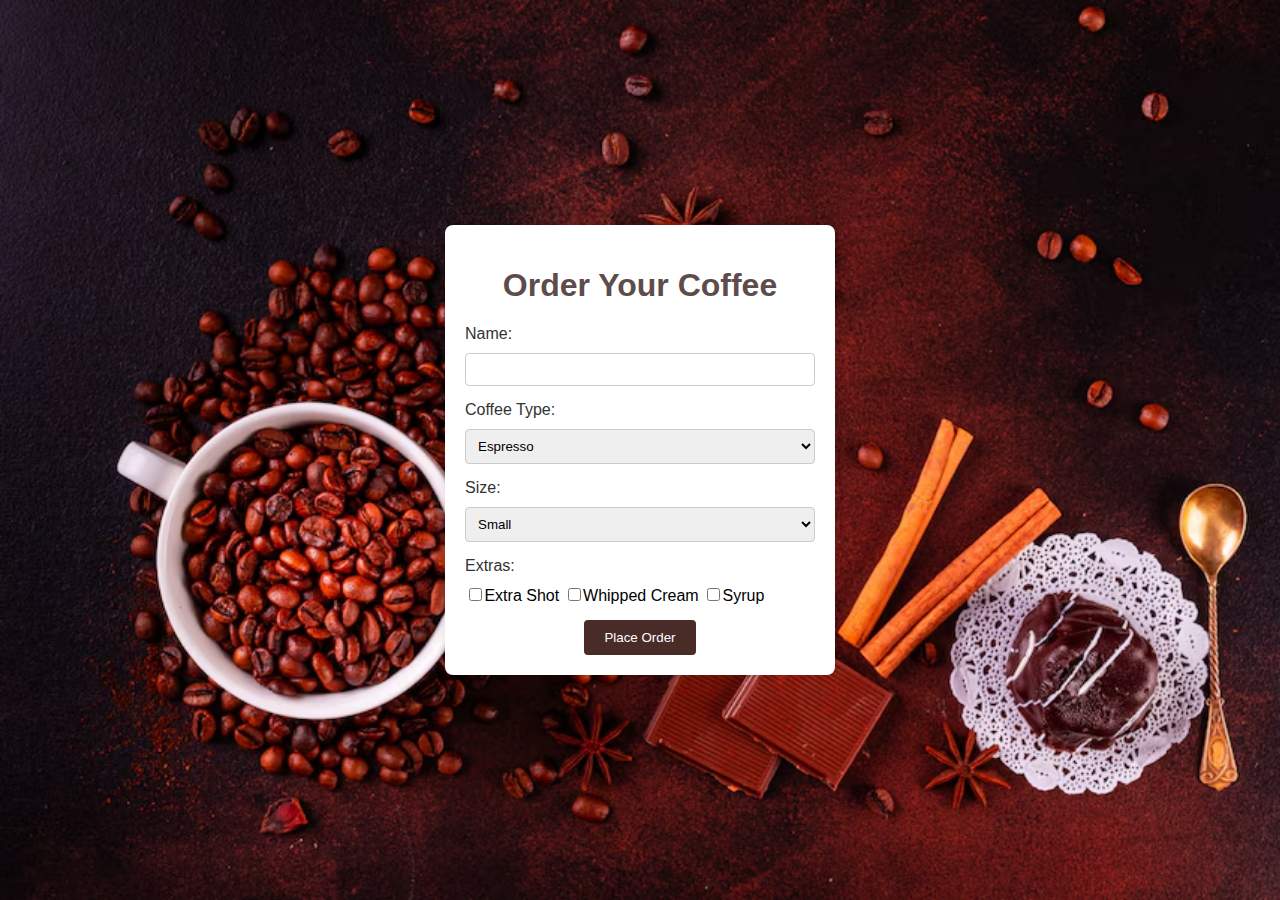
<file: order.html>
<!DOCTYPE html>
<html lang="en">
<head>
    <meta charset="UTF-8">
    <meta name="viewport" content="width=device-width, initial-scale=1.0">
    <title>Coffee Order</title>
    <style>
    body {
    font-family: Arial, sans-serif;
    background:url(images/bs2.avif);
    background-size: cover;
    display: flex;
    justify-content: center;
    align-items: center;
    height: 100vh;
    margin: 0;
}

.container {
    background-color: #ffffff;
    padding: 20px;
    border-radius: 8px;
    box-shadow: 0 0 10px rgba(0, 0, 0, 0.1);
    width: 350px;
    text-align: center;
}

h1 {
    color: #5e4c4c;
}

.form-group {
    margin-bottom: 15px;
    text-align: left;
}

label {
    display: block;
    margin-bottom: 10px;
    color: #333333;
}

input[type="text"], select {
    width: 100%;
    padding: 8px;
    box-sizing: border-box;
    border: 1px solid #cccccc;
    border-radius: 4px;
}

input[type="checkbox"] {
    margin-right: -2px;
}

button {
    background-color: #492b28;
    color: white;
    padding: 10px 20px;
    border: none;
    border-radius: 4px;
    cursor: pointer;
}

button:hover {
    background-color: rgb(8, 5, 5);
}

    </style>
</head>
<body>
    <div class="container">
        <h1>Order Your Coffee</h1>
        <form id="orderForm">
            <div class="form-group">
                <label for="name">Name:</label>
                <input type="text" id="name" name="name" required>
            </div>
            <div class="form-group">
                <label for="coffeeType">Coffee Type:</label>
                <select id="coffeeType" name="coffeeType" required>
                    <option value="espresso">Espresso</option>
                    <option value="latte">Latte</option>
                    <option value="cappuccino">Cappuccino</option>
                    <option value="americano">Americano</option>
                    <option value="mocha">Mocha</option>
                </select>
            </div>
            <div class="form-group">
                <label for="size">Size:</label>
                <select id="size" name="size" required>
                    <option value="small">Small</option>
                    <option value="medium">Medium</option>
                    <option value="large">Large</option>
                </select>
            </div>
            <div class="form-group">
                <label for="extras">Extras:</label>
                <input type="checkbox" id="extraShot" name="extras" value="extraShot"> Extra Shot
                <input type="checkbox" id="whippedCream" name="extras" value="whippedCream"> Whipped Cream
                <input type="checkbox" id="syrup" name="extras" value="syrup"> Syrup
            </div>
            <button type="submit">Place Order</button>
        </form>
    </div>
</body>
</html>
</file>
